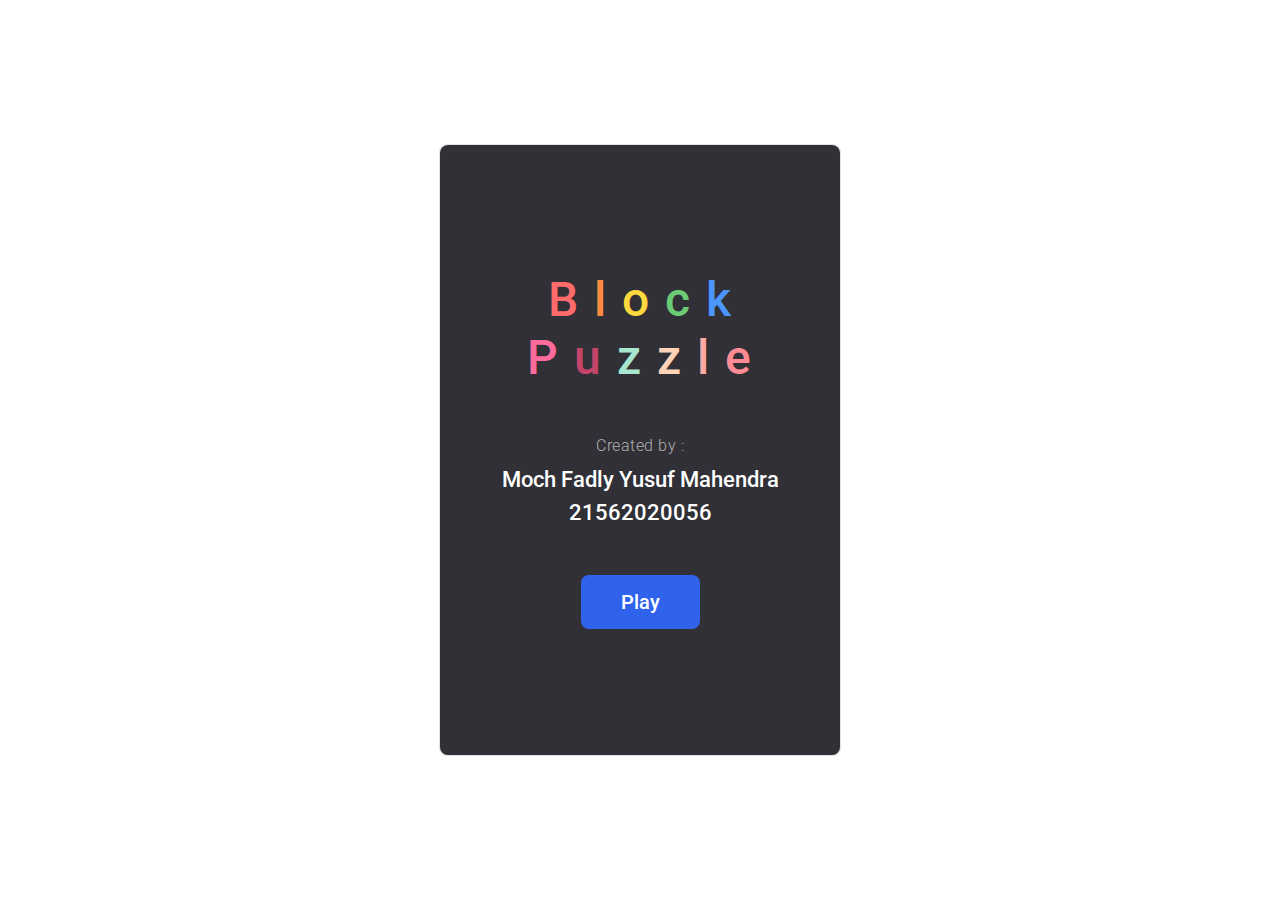
<file: index.html>
<!DOCTYPE html>
<html>

<head>

    <meta charset="utf-8">
    <meta name="viewport"
        content="width=device-width, initial-scale=1.0, maximum-scale=1.0, user-scalable=no, viewport-fit=cover">
    <link rel="stylesheet" href="style.css">
    <link rel="preconnect" href="https://fonts.gstatic.com">
    <link rel="icon" href="assets/general/icon.png">
    <link href="https://fonts.googleapis.com/css2?family=Roboto:wght@300;500&display=swap" rel="stylesheet">
    <title>Block Puzzle</title>

</head>

<body>

    <div id="images"></div>

    <div id="main">

        <div id="start-screen" class="screen-overlay">
            <div class="start-content">
                <h1 class="game-title">
                    <span class="letter" style="color: #FF6B6B;">B</span>
                    <span class="letter" style="color: #FF8C42;">l</span>
                    <span class="letter" style="color: #FFD93D;">o</span>
                    <span class="letter" style="color: #6BCB77;">c</span>
                    <span class="letter" style="color: #4D96FF;">k</span>
                    <br class="title-break">
                    <span class="letter" style="color: #FF6B9D;">P</span>
                    <span class="letter" style="color: #C44569;">u</span>
                    <span class="letter" style="color: #A8E6CF;">z</span>
                    <span class="letter" style="color: #FFD3B6;">z</span>
                    <span class="letter" style="color: #FFAAA5;">l</span>
                    <span class="letter" style="color: #FF8B94;">e</span>
                </h1>
                <div class="creator-info">
                    <p class="creator-label">Created by :</p>
                    <p class="creator-name">Moch Fadly Yusuf Mahendra</p>
                    <p class="creator-id">21562020056</p>
                </div>
                <div class="btn play-btn" id="play-btn">Play</div>
            </div>
        </div>

        <div id="main-infobar">
            <h2 id="score">Skor : 0</h2>
            <div id="buttons-container">
                <div class="btn bonus" id="random-btn">
                    <div id="random-icon"></div>
                    <div id="random-text"></div>
                    <div class="info-bubble" id="random-bubble"></div>
                </div>
                <div class="btn" id="reset-btn">
                    <div id="reset-btn-content">
                        <div id="reset-icon"></div>
                    </div>
                </div>
            </div>
        </div>

        <div id="dialog">
            <div id="end-box" class="dialog-box">
                <h3>Tidak ada gerakan lagi!</h3>
                <div class="btn confirm" id="tryagain-btn">Coba Kembali</div>
            </div>
            <div id="reset-box" class="dialog-box">
                <h3>Apakah kamu yakin?</h3>
                <div class="btn-wrapper">
                    <div class="btn confirm" id="reset-confirm-btn">Ya, reset</div>
                    <div class="btn cancel" id="reset-cancel-btn">Tidak, Kembali</div>
                </div>
            </div>
        </div>

        <canvas id="render_canvas" tabindex="0"></canvas>

    </div>

    <script src="js/canvas.js"></script>
    <script src="js/default_objects.js"></script>
    <script src="js/objects.js"></script>
    <script src="js/mouse_detection.js"></script>
    <script src="js/render.js"></script>
    <script src="js/tiles.js"></script>
    <script src="js/animations.js"></script>
    <script src="js/animation.js"></script>
    <script src="js/game_logic.js"></script>
    <script src="js/save.js"></script>
    <script src="js/ui.js"></script>

</body>

</html>
</file>
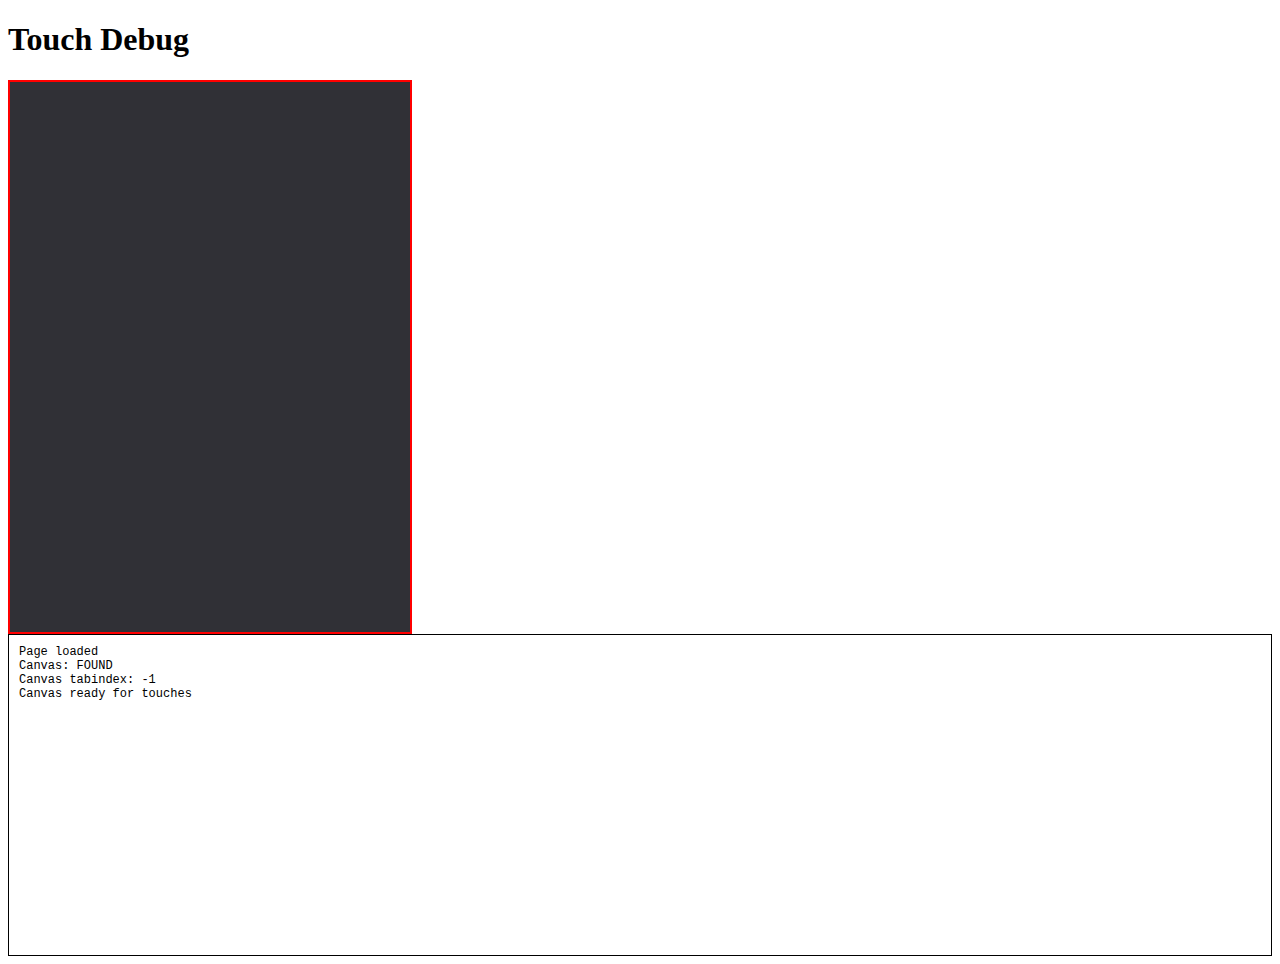
<file: debug.html>
<!DOCTYPE html>
<html>
<head>
    <title>Touch Debug</title>
    <style>
        #canvas {
            border: 2px solid red;
            width: 400px;
            height: 550px;
            background: #303036;
            display: block;
            touch-action: none;
        }
        #log {
            border: 1px solid black;
            height: 300px;
            overflow-y: auto;
            padding: 10px;
            font-family: monospace;
            font-size: 12px;
        }
    </style>
</head>
<body>
    <h1>Touch Debug</h1>
    <canvas id="canvas"></canvas>
    <div id="log"></div>
    
    <script>
        const canvas = document.getElementById('canvas');
        const log = document.getElementById('log');
        
        function addLog(msg) {
            log.innerHTML += msg + '<br>';
            log.scrollTop = log.scrollHeight;
        }
        
        addLog('Page loaded');
        addLog('Canvas: ' + (canvas ? 'FOUND' : 'NOT FOUND'));
        
        // Touch events
        canvas.addEventListener('touchstart', (e) => {
            addLog('TOUCHSTART fired! Touches: ' + e.touches.length);
            if (e.touches.length > 0) {
                const t = e.touches[0];
                const rect = canvas.getBoundingClientRect();
                addLog('Touch at: ' + t.clientX + ',' + t.clientY);
                addLog('Canvas rect: ' + JSON.stringify({left: rect.left, top: rect.top, width: rect.width, height: rect.height}));
                addLog('Relative pos: ' + (t.clientX - rect.left) + ',' + (t.clientY - rect.top));
            }
        });
        
        canvas.addEventListener('touchmove', (e) => {
            addLog('TOUCHMOVE fired');
            e.preventDefault();
        });
        
        canvas.addEventListener('touchend', (e) => {
            addLog('TOUCHEND fired');
        });
        
        canvas.addEventListener('mousedown', (e) => {
            addLog('MOUSEDOWN fired');
        });
        
        // Initial check
        addLog('Canvas tabindex: ' + canvas.tabIndex);
        addLog('Canvas ready for touches');
    </script>
</body>
</html>
</file>
<file: style.css>
html,
body {
    margin: 0;
    height: 100vh;
}

#main {
    position: absolute;
    top: 50%;
    left: 50%;
    transform: translate(-50%, -50%);
    height: 610px;
    width: 400px;
    border: 1px solid #e2e2e2;
    border-radius: 8px;
}

#main h2 {
    font-family: 'Roboto';
    font-size: 28px;
    font-weight: 300;
    position: absolute;
    bottom: -10px;
    left: 15px;
}

#main-infobar {
    height: 60px;
    position: relative;
    cursor: default;
    pointer-events: none;
}

.btn {
    position: relative;
    background-color: #3063ec;
    text-align: center;
    color: #ffffff;
    font-family: 'Roboto';
    font-size: 16px;
    cursor: pointer;
}

.bonus {
    display: inline-block;
    vertical-align: middle;
    height: 40px;
    width: 40px;
    border-radius: 20px;
    margin-right: 5px;
    box-sizing: border-box;
    border: 2px solid #e2e2e2;
    background-color: #ffffff;
    font-size: 14px;
    color: #e2e2e2;
    transition: 0.1s ease-out;
    cursor: default;
}

.bonus-active {
    border: 2px solid #3063ec;
    cursor: pointer;
}

.bonus-active:hover {
    width: 100px;
}

.inactive {
    filter: grayscale(1);
    opacity: 0.3;
}

.close {
    background-color: #FE4A49;
    border: none;
}

.info-bubble {
    position: absolute;
    bottom: -4px;
    right: -4px;
    width: 16px;
    height: 15px;
    background-color: #2956cf;
    border-radius: 8px;
    font-size: 10px;
    padding-top: 1px;
    text-align: center;
    display: none;
}

.bonus-active .info-bubble {
    display: block;
}

#buttons-container {
    position: absolute;
    top: 10px;
    right: 10px;
}

#random-icon {
    height: 24px;
    width: 24px;
    background-size: cover;
    background-image: url('assets/general/random_inactive.png');
    margin-left: 6px;
    margin-top: 6px;
}

#random-text {
    position: absolute;
    width: calc(100% - 15px);
    left: 0;
    top: 0;
    text-align: right;
    padding-right: 15px;
    padding-top: 10px;
}

#random-btn:hover.bonus-active #random-text::after {
    content: "shuffle";
    color: #3063ec;
}

.bonus-active #random-icon {
    background-image: url('assets/general/random.png');
}

#reset-btn {
    display: inline-block;
    height: 40px;
    width: 100px;
    border-radius: 20px;
    font-weight: 500;
    box-sizing: border-box;
    pointer-events: auto;
}

#reset-icon {
    height: 18px;
    width: 18px;
    background-image: url('assets/general/reset.png');
    background-size: cover;
    float: left;
    margin-right: 10px;
}

#reset-btn-content {
    text-align: left;
    width: 70px;
    display: block;
    margin: 0 auto;
    margin-top: 10px;
}

#reset-btn-content::after {
    content: "reset";
}

#reset-btn:hover {
    border: 2px solid #3063ec;
    color: #3063ec;
    background-color: #ffffff;
}

#reset-btn:hover #reset-btn-content {
    margin-top: 8px;
}

#reset-btn:hover #reset-icon {
    background-image: url('assets/general/reset-blue.png');
}

.close #reset-btn-content::after {
    content: "close";
}

#reset-btn.close:hover {
    border: 2px solid #e24040;
    color: #ffffff;
    background-color: #e24040;
}

#reset-btn.close #reset-icon {
    background-image: url('assets/general/close.png');
}

#reset-btn.close:hover #reset-icon {
    background-image: url('assets/general/close.png');
}

#render_canvas {
    width: 400px;
    height: 550px;
    background-color: #303036;
    border-radius: 8px;
    touch-action: none;
    -webkit-touch-callout: none;
    -webkit-user-select: none;
    user-select: none;
    display: block;
    position: relative;
}

@keyframes fade-in {
    from {
        opacity: 0;
    }

    to {
        opacity: 1;
    }
}

@keyframes zoom-in {
    from {
        opacity: 0;
        transform: scale(0.9);
    }

    to {
        opacity: 1;
        transform: scale(1);
    }
}

#dialog {
    display: none;
    position: fixed;
    top: 50%;
    left: 50%;
    transform: translate(-50%, -50%);
    width: auto;
    max-width: 400px;
    border-radius: 8px;
    background-color: rgba(23, 23, 23, 0.9);
    backdrop-filter: blur(4px);
    animation: fade-in 0.5s;
    pointer-events: auto;
    z-index: 1000;
    padding: 30px 20px;
    box-sizing: border-box;
}

.dialog-box {
    position: relative;
    width: 100%;
    opacity: 0;
    animation: zoom-in 0.5s forwards;
    animation-delay: 0.25s;
    pointer-events: none;
    display: none;
    text-align: center;
    min-height: auto;
}

/* When dialog is visible via inline style */
.dialog-box[style*="opacity: 1"] {
    opacity: 1 !important;
    pointer-events: auto !important;
    display: block !important;
}

.dialog-box[style*="display: block"] {
    opacity: 1 !important;
    pointer-events: auto !important;
}

.dialog-box h3 {
    position: relative;
    text-align: center;
    font-family: 'Roboto';
    font-size: 32px;
    font-weight: 500;
    color: #ffffff;
    margin: 20px 0;
    line-height: 1.2;
    word-wrap: break-word;
}

.dialog-box .btn {
    height: 30px;
    width: 120px;
    border-radius: 20px;
    padding: 10px 0;
    margin: 0;
    display: inline-block;
    transition: 0.1s ease-out;
    pointer-events: auto;
}

.cancel {
    background-color: #ffffff;
    color: #333333;
}

.cancel:hover {
    background-color: #e2e2e2 !important;
}

.confirm:hover {
    background-color: #2c59d4;
}

.btn-wrapper {
    display: flex;
    justify-content: center;
    gap: 10px;
    margin: 20px 0;
    flex-wrap: wrap;
}

.btn-wrapper .btn {
    margin-left: 0;
    display: inline-block;
}

#images {
    display: none;
}

::selection {
    background-color: none;
}

@media (max-width: 768px) {
    #main {
        height: 90vh;
        width: 90vw;
        max-height: 800px;
        max-width: 500px;
    }

    #render_canvas {
        width: 100%;
        height: calc(100% - 60px);
    }

    #main h2 {
        font-size: 24px;
    }

    .btn {
        font-size: 14px;
    }
}

/* Start Screen Styles */
.screen-overlay {
    position: absolute;
    top: 0;
    left: 0;
    width: 100%;
    height: 100%;
    background-color: #303036;
    border-radius: 8px;
    display: flex;
    align-items: center;
    justify-content: center;
    z-index: 1000;
}

.start-content {
    text-align: center;
    padding: 40px 20px;
}

.game-title {
    font-family: 'Roboto';
    font-size: 48px;
    font-weight: 500;
    margin: 0 0 50px 0;
    letter-spacing: 2px;
    line-height: 1.2;
}

.title-break {
    display: block;
    margin-bottom: 10px;
}

.letter {
    display: inline-block;
    animation: float 3s ease-in-out infinite;
}

.letter:nth-child(1) {
    animation-delay: 0s;
}

.letter:nth-child(2) {
    animation-delay: 0.1s;
}

.letter:nth-child(3) {
    animation-delay: 0.2s;
}

.letter:nth-child(4) {
    animation-delay: 0.3s;
}

.letter:nth-child(5) {
    animation-delay: 0.4s;
}

.letter:nth-child(6) {
    animation-delay: 0.5s;
}

.letter:nth-child(7) {
    animation-delay: 0.6s;
}

.letter:nth-child(8) {
    animation-delay: 0.7s;
}

.letter:nth-child(9) {
    animation-delay: 0.8s;
}

.letter:nth-child(10) {
    animation-delay: 0.9s;
}

.letter:nth-child(11) {
    animation-delay: 1s;
}

.letter:nth-child(12) {
    animation-delay: 1.1s;
}

@keyframes float {

    0%,
    100% {
        transform: translateY(0px);
    }

    50% {
        transform: translateY(-10px);
    }
}

.creator-info {
    margin-bottom: 50px;
}

.creator-label {
    font-family: 'Roboto';
    font-size: 16px;
    font-weight: 300;
    color: #b0b0b0;
    margin: 0 0 12px 0;
    letter-spacing: 0.5px;
}

.creator-name {
    font-family: 'Roboto';
    font-size: 22px;
    font-weight: 500;
    color: #ffffff;
    margin: 0 0 8px 0;
}

.creator-id {
    font-family: 'Roboto';
    font-size: 22px;
    font-weight: 500;
    color: #ffffff;
    margin: 0 0 8px 0;
}

.play-btn {
    display: inline-block;
    padding: 15px 40px;
    font-size: 20px;
    font-weight: 500;
    border-radius: 8px;
    background-color: #3063ec;
    color: #ffffff;
    border: none;
    cursor: pointer;
    transition: 0.3s ease-out;
}

.play-btn:hover {
    background-color: #254cbf;
    transform: scale(1.05);
}

.play-btn:active {
    transform: scale(0.98);
}
</file>
